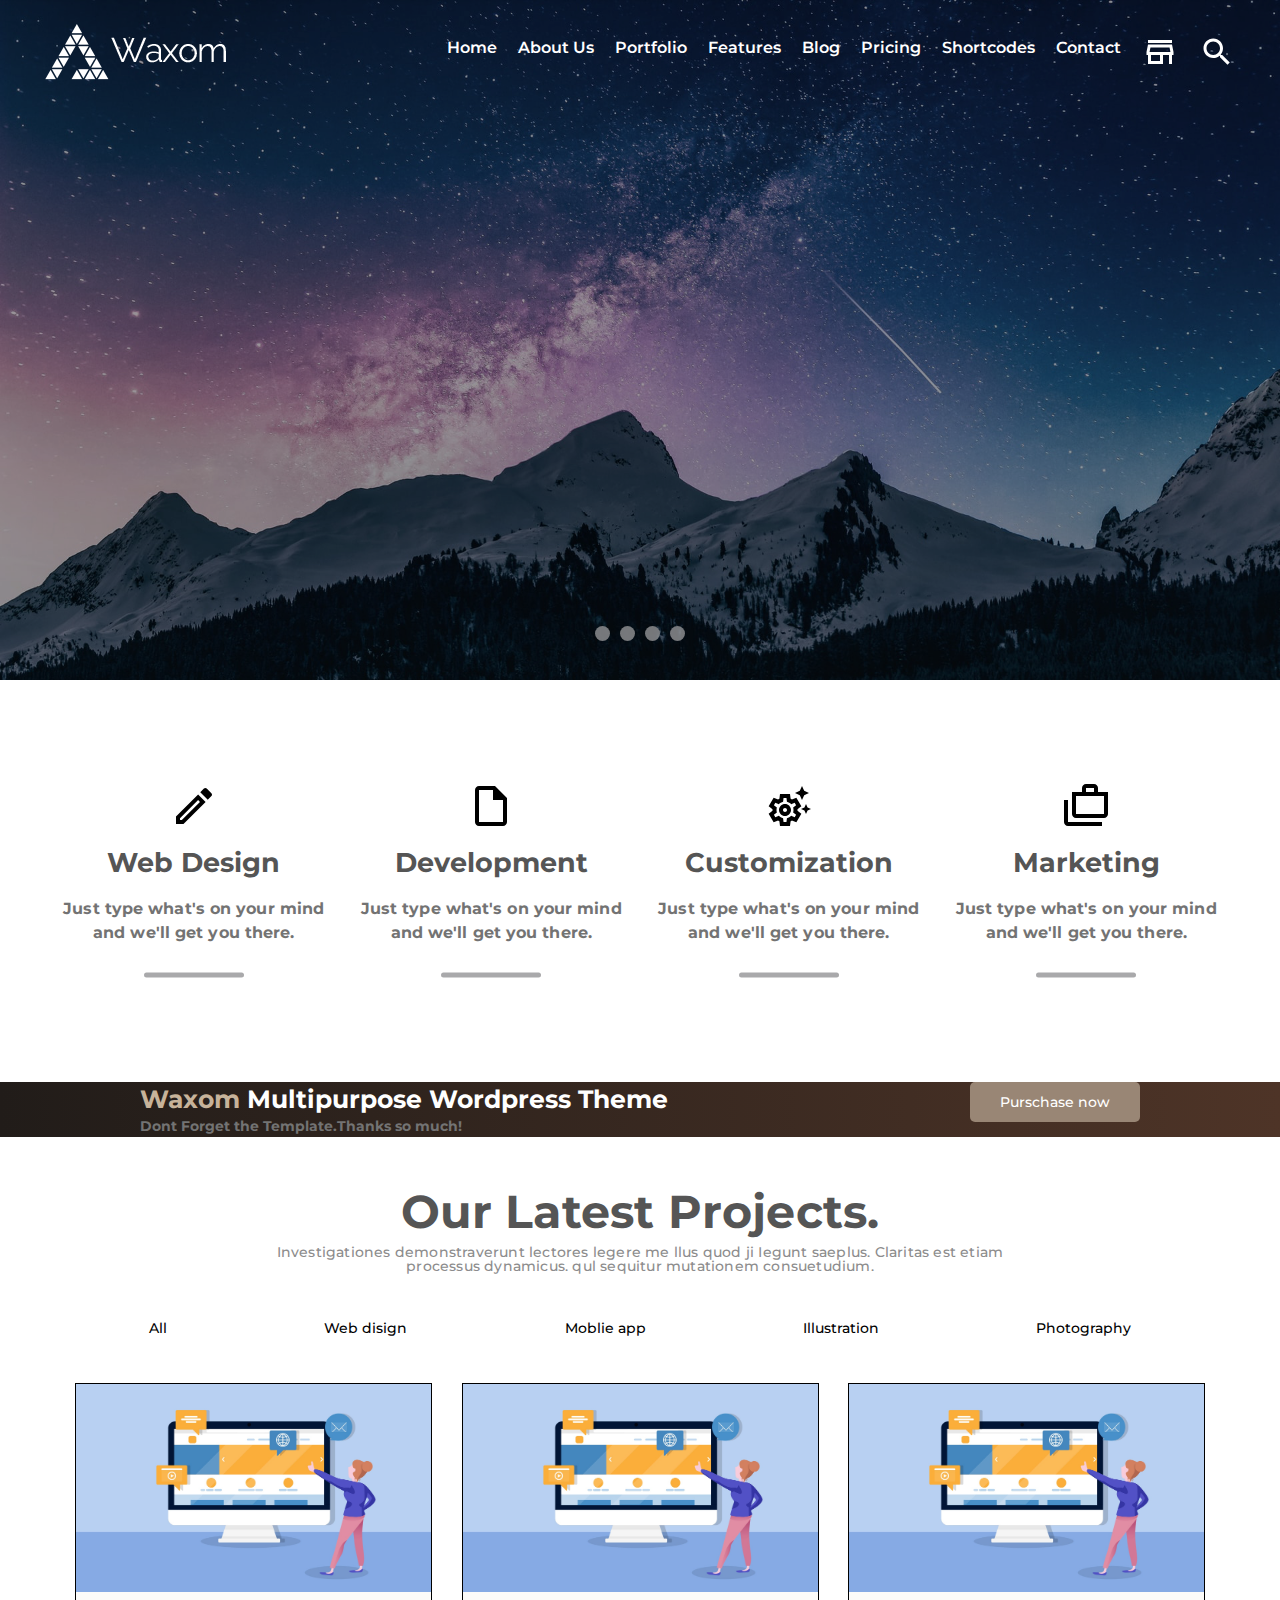
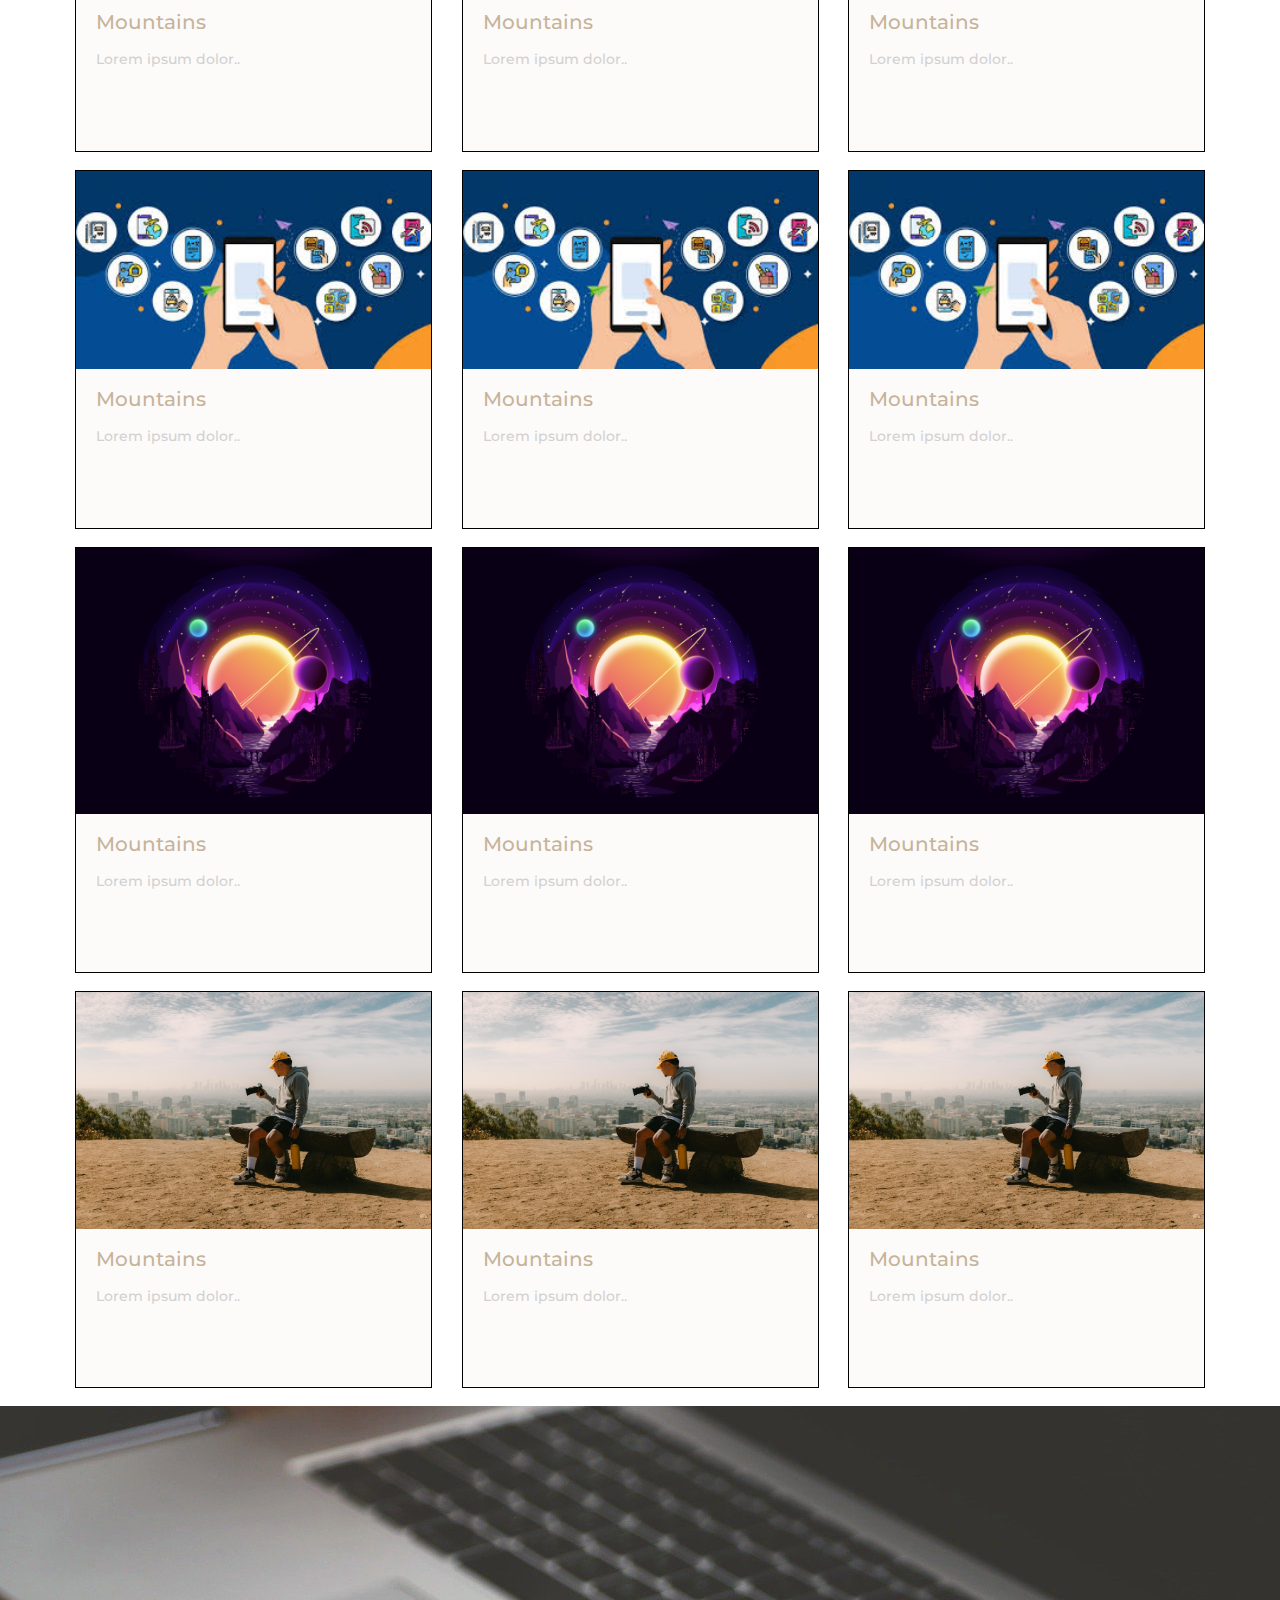
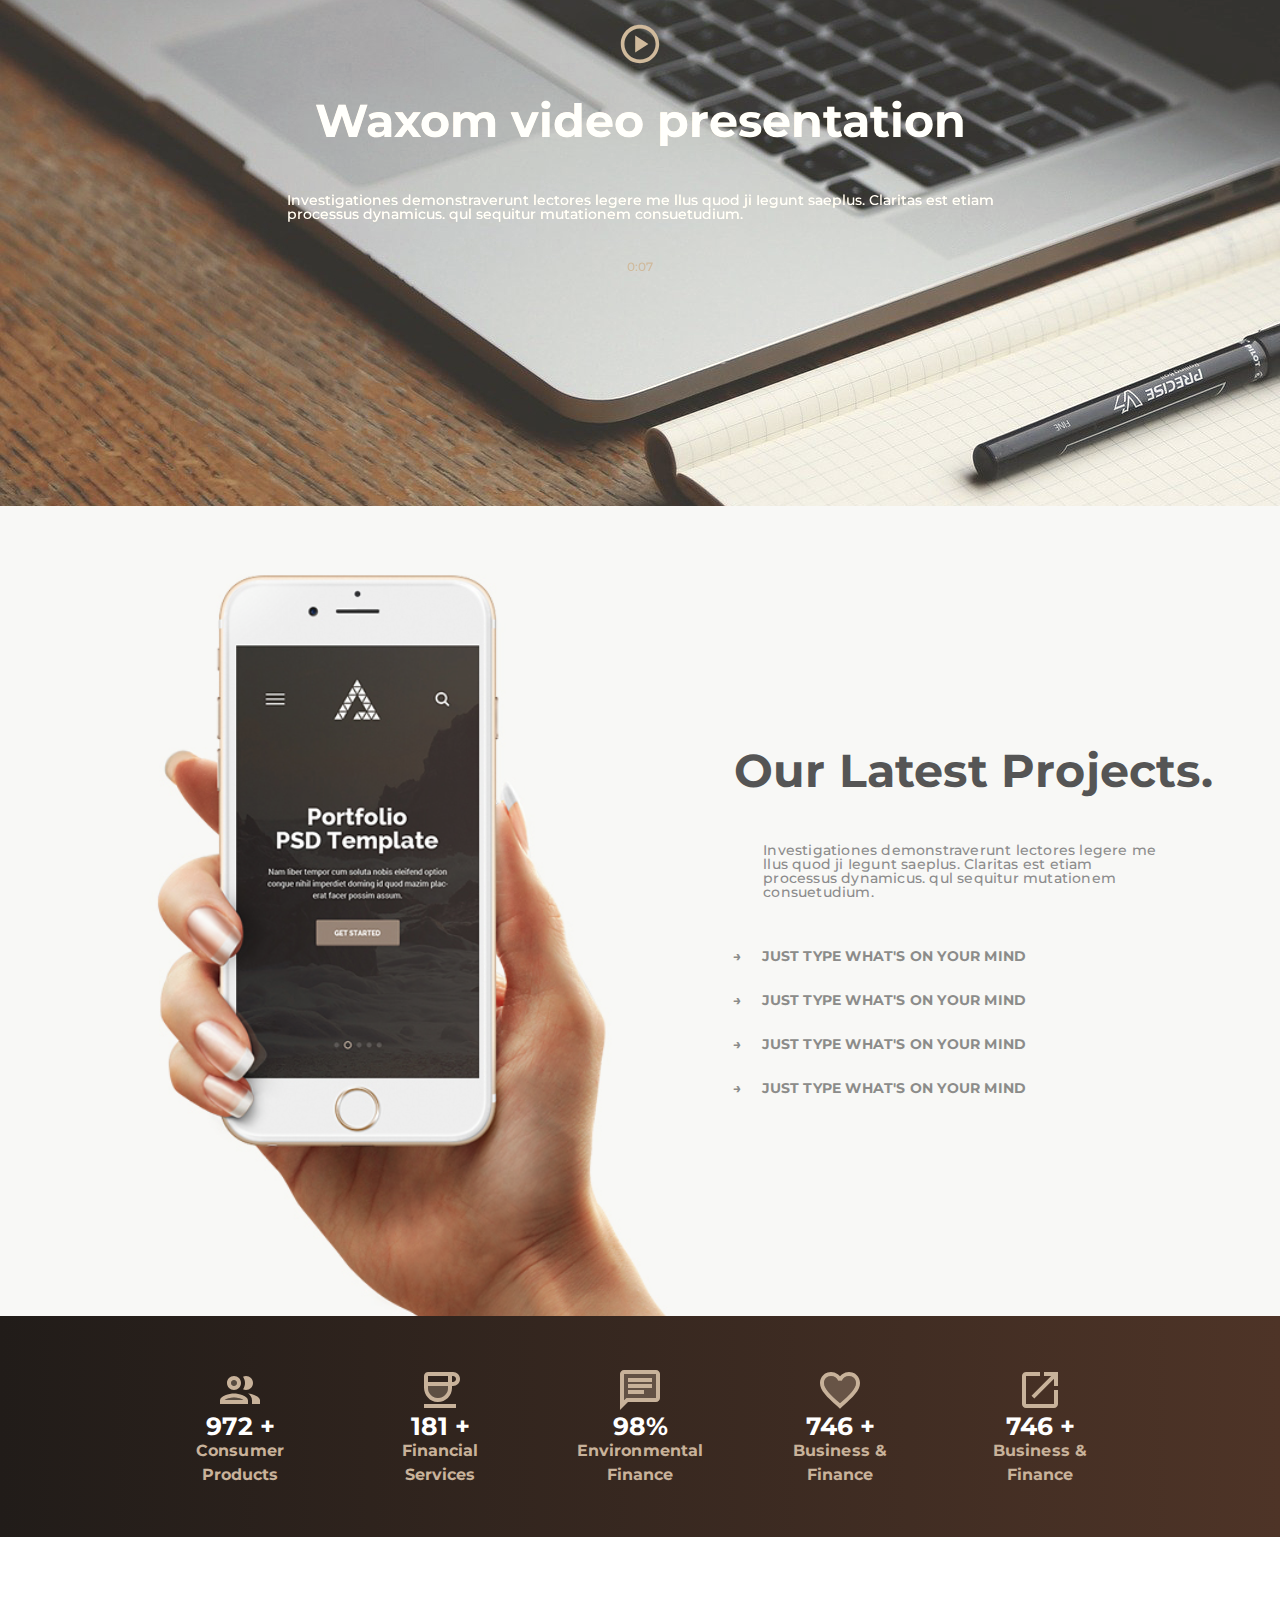
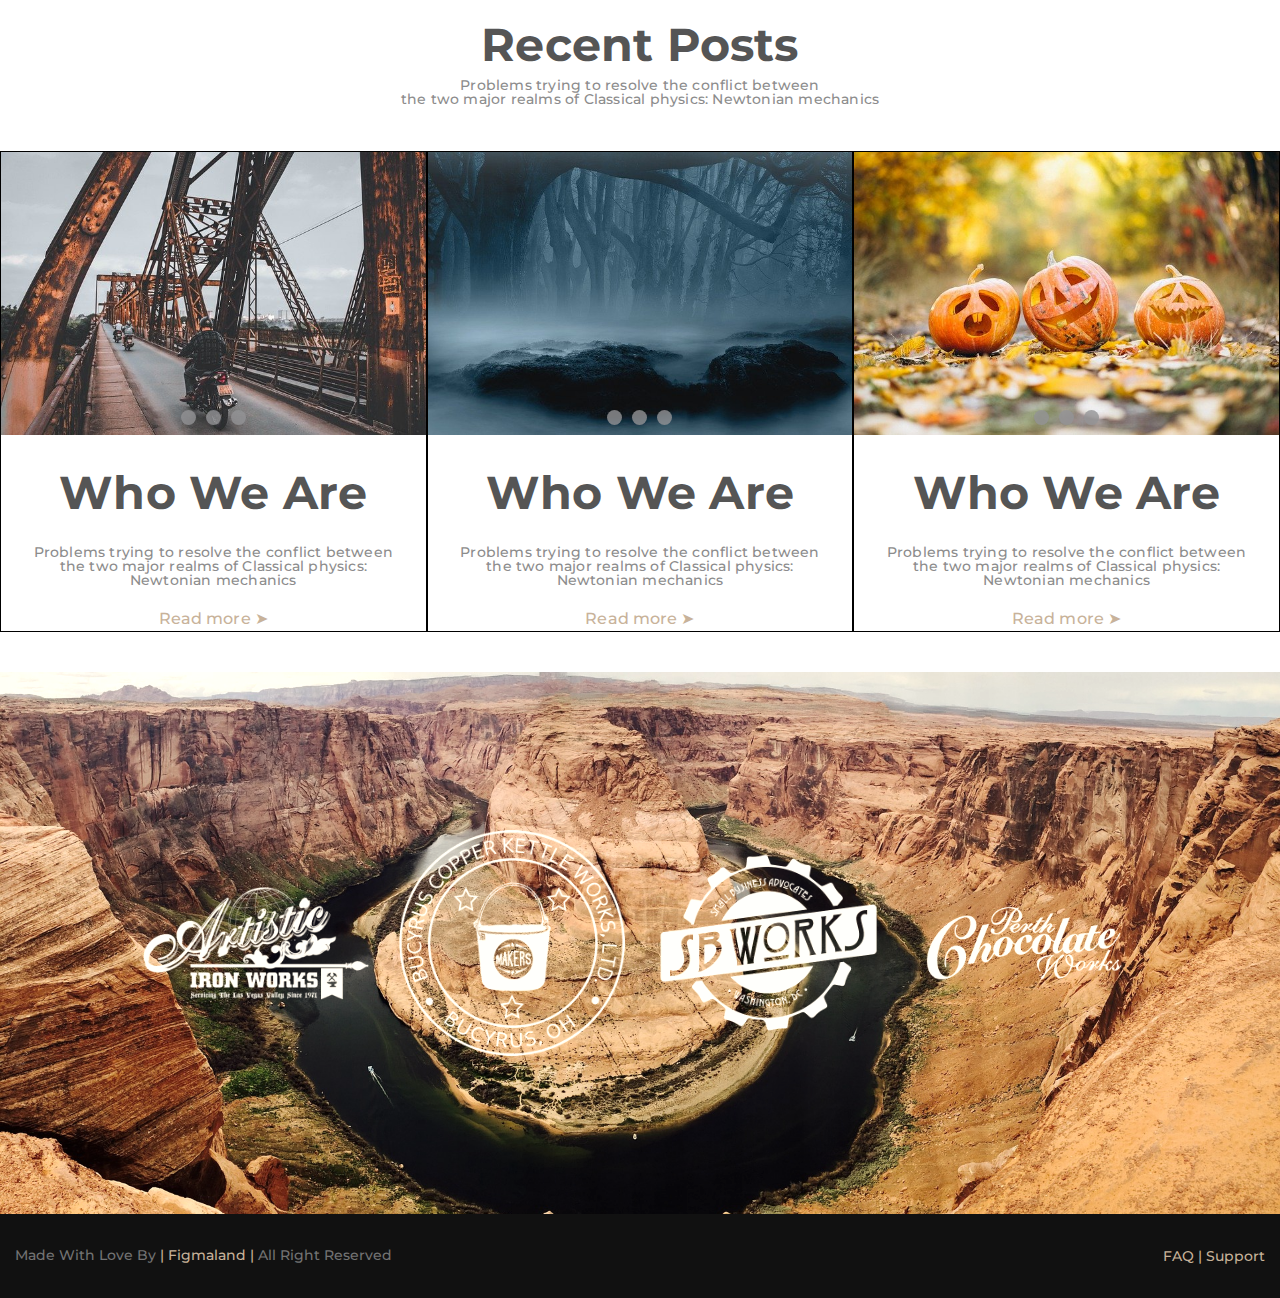
<file: index.html>
<!DOCTYPE html>
<html>
	<head>
		<meta charset="UTF-8">
		<meta name="viewport" content="width=device-width, initial-scale=1.0">
		<link href="https://fonts.googleapis.com/css?family=Montserrat:regular,500,600,700,800&display=swap" rel="stylesheet" />
		<link rel="stylesheet" href="css/style.css">
		<title>Waxom</title>
		
	</head>
	<body>
		<div class="wrapper">

			<header class="header" >

				<div class="header__container _container" id="home">

				<div class='header__container-flex'>
					
					<div class='logo_img'>
							<img src="img/logo/logoWaxom.png" alt="logowaxom"> 
					</div>

				</div>
						<ul class="menu__list">
							<li class="menu__item">
								<a href="#home" class="menu__link">Home</a>
							</li>
							<li class="menu__item">
								<a href="#About" class="menu__link">About Us</a>
							</li>
							<li class="menu__item">
								<a href="#Portfolio" class="menu__link">Portfolio</a>
							</li>
							<li class="menu__item">
								<a href="#Features" class="menu__link">Features</a>
							</li>
							<li class="menu__item">
								<a href="#Blog" class="menu__link">Blog</a>
							</li>
							<li class="menu__item">
								<a href="#Pricing" class="menu__link">Pricing</a>
							</li>
							<li class="menu__item">
								<a href="#Shortcodes" class="menu__link">Shortcodes</a>
							</li>
							<li class="menu__item">
								<a href="#Contact" class="menu__link">Contact</a>
							</li>
							<li class="menu__item">
								<a href="" class="menu__link" id="store">
									<img src="img/header-menu/store_white_36dp.svg" alt="header-menu/store_white_36dp">  </a>
							</li>
							<li class="menu__item">
								<a href="" class="menu__link">
									<img src="img/header-menu/search_white_36dp.svg"  alt="header-menu/search_white_36dp">  </a>
							</li>

						</ul>


				</div>
			</header>
			<main class="page">
				<div class="page__main-block main-block">

				<div class='wrap'>  				    
						<div class="slider">
		
								<div class="slides">
									<input id="r1" type="radio" name="r" checked>
									<input id="r2" type="radio" name="r">
									<input id="r3" type="radio" name="r">
									<input id="r4" type="radio" name="r">
		
		
									<div class="slide s1 "><img src="img/mainblock/1.jpg" alt=""></div>
									<div class="slide "><img src="img/mainblock/2.jpg" alt=""></div>
								
									<div class="slide "><img src="img/mainblock/3.jpg" alt=""></div>
									<div class="slide "><img src="img/mainblock/4.jpg" alt=""></div>
		
								</div>
								<div class="navigation">
									<label for="r1" class="bar"></label>
									<label for="r2" class="bar"></label>
									<label for="r3" class="bar"></label>
									<label for="r4" class="bar"></label>
								</div>
		
						</div>
				</div>

				</div>

				<section class="page__services services" >
					<div class="services__container _container" id="About">
						<div class="advantages__body1">

						

							<div class="advantages__column1">
								<div class="advantages__item1 ">
									<div class="advantages__icon"> <img src="img/services/1.svg" alt="Environmental Consulting"></div>
									<h3 class="advantages__value">Web Design</h3>
									<div class="advantages__text">Just type what's on your mind and we'll get you there. </div>
									<div class="services__container-bar"></div>
								</div>
							</div>

							<div class="advantages__column1">
								<div class="advantages__item1 ">
									<div class="advantages__icon"><img src="img/services/2.svg" alt="Finance and consultancy"></div>
									<h3 class="advantages__value">Development</h3>
									<div class="advantages__text">Just type what's on your mind and we'll get you there.</div>
									<div class="services__container-bar"></div>
								</div>
							
							</div>

							<div class="advantages__column1">
								<div class="advantages__item1 ">
									<div class="advantages__icon "><img src="img/services/3.svg" alt="Finance and consultancy"></div>
									<h3 class="advantages__value">Customization</h3>
									<div class="advantages__text">Just type what's on your mind and we'll get you there.</div>
									<div class="services__container-bar"></div>
								</div>
							</div>

							<div class="advantages__column1">
								<div class="advantages__item1 ">
									<div class="advantages__icon"><img src="img/services/4.svg" alt="Finance and consultancy"></div>
									<h3 class="advantages__value">Marketing</h3>
									<div class="advantages__text">Just type what's on your mind and we'll get you there.</div>
									<div class="services__container-bar"></div>
								</div>
							</div>

						</div>
					</div>
				</section>

				<section class="page__contact contact">
					<div class="contact__container _container"  id="Pricing">
						<div class="contact__body">

							<div class="contact__content">
								<div class="contact__title"><span  style="color: #c7b39a;">Waxom</span>
									Multipurpose Wordpress Theme
									<div class="contact__text">Dont Forget the Template.Thanks so much!</div>
								
								</div>
								
							</div>
							<div>
							<a href="" class="contact__button">Purschase now</a>
							</div>
					</div>
				</div>
		</section>
					












				<section class="page__gallery gallery" > 
					<div class="galley__container _container" id="Portfolio"> 
						<div class="gallery__body">
							<div class="header-block">

										<h2 class="gallery__header header-block__title">Our Latest Projects.</h2>
										<div class="header-block__sub-title ">Investigationes demonstraverunt lectores legere me llus quod ji Iegunt saeplus. Claritas est etiam <br>
											processus dynamicus. qul sequitur mutationem consuetudium.
										</div>
							</div>

								<div class='gallery_main_block'>  				    
									<div class="gallery_row">
								
										<div class="gallery_row-slides">

												<label for="gallery-r" class="gallery-bar gallery-bar1">All</label>
												<label for="gallery-r1" class="gallery-bar gallery-bar2">Web disign</label>
												<label for="gallery-r2" class="gallery-bar gallery-bar3">Moblie app</label>
												<label for="gallery-r3" class="gallery-bar gallery-bar4">Illustration</label>
												<label for="gallery-r4" class="gallery-bar gallery-bar5">Photography</label>
												
												<input id="gallery-r" type="radio" name="rr" checked>
												<input id="gallery-r1" type="radio" name="rr">
												<input id="gallery-r2" type="radio" name="rr">
												<input id="gallery-r3" type="radio" name="rr">
												<input id="gallery-r4" type="radio" name="rr">

									
												<div class="gallery_row-slide ss1 gallery_row-slide_box1">

												
													<img src="img/portfolio/web.jpg " alt="" id="grs1">
													<h4>Mountains</h4>
                    								<p>Lorem ipsum dolor..</p></div>
												
												<div class="gallery_row-slide ss1 gallery_row-slide_box2">
													<img src="img/portfolio/web.jpg" alt="">
													<h4>Mountains</h4>
                    								<p>Lorem ipsum dolor..</p></div>
												<div class="gallery_row-slide ss1 gallery_row-slide_box3"><img src="img/portfolio/web.jpg" alt="">
													<h4>Mountains</h4>
                    								<p>Lorem ipsum dolor..</p></div>
										
												<div class="gallery_row-slide ss2 gallery_row-slide_box4"><img src="img/portfolio/mobile.jpg" alt="">
													<h4>Mountains</h4>
                    								<p>Lorem ipsum dolor..</p></div>
												<div class="gallery_row-slide ss2 gallery_row-slide_box5"><img src="img/portfolio/mobile.jpg" alt="">
													<h4>Mountains</h4>
                    								<p>Lorem ipsum dolor..</p></div>
												<div class="gallery_row-slide ss2 gallery_row-slide_box6"><img src="img/portfolio/mobile.jpg" alt="">
													<h4>Mountains</h4>
                    								<p>Lorem ipsum dolor..</p></div>
										
												<div class="gallery_row-slide ss3 gallery_row-slide_box7"><img src="img/portfolio/ill.png" alt="">
													<h4>Mountains</h4>
                    								<p>Lorem ipsum dolor..</p></div>
												<div class="gallery_row-slide ss3 gallery_row-slide_box8"><img src="img/portfolio/ill.png" alt="">
													<h4>Mountains</h4>
                    								<p>Lorem ipsum dolor..</p></div>
												<div class="gallery_row-slide ss3 gallery_row-slide_box9"><img src="img/portfolio/ill.png" alt="">
													<h4>Mountains</h4>
                    								<p>Lorem ipsum dolor..</p></div>


												<div class="gallery_row-slide ss4 gallery_row-slide_box10"><img src="img/portfolio/photo.jpg" alt="">
													<h4>Mountains</h4>
                    								<p>Lorem ipsum dolor..</p></div>
												<div class="gallery_row-slide ss4 gallery_row-slide_box11"><img src="img/portfolio/photo.jpg" alt="">
													<h4>Mountains</h4>
                    								<p>Lorem ipsum dolor..</p></div>
												<div class="gallery_row-slide ss4 gallery_row-slide_box12"><img src="img/portfolio/photo.jpg" alt="">
													<h4>Mountains</h4>
                    								<p>Lorem ipsum dolor..</p></div>

							
										</div>

						
									</div>
								</div>
						</div>
					</div>
				</section>











			



										
			<section class="page__video video" > 
				<div class="video__container _container" id="Features"> 
					<div class="video__body">

						<div class="video-container"> 
									<div class='video-info'>
										<img src="video/play_circle_white_48dp.svg" alt="play_circle_white_48dp">
										<h2 class=" header-block__title11">Waxom video presentation</h2>
										<div class="header-block-title1">Investigationes demonstraverunt lectores legere me llus quod ji Iegunt saeplus. Claritas est etiam <br>
											processus dynamicus. qul sequitur mutationem consuetudium.
										</div>
										<div class="header-block__sub-title11">0:07</div>
											

									</div>
						
								</div>
						</div>

					</div>
				
			</section>



			<section class="page__whoweare whoweare" >
				<div class="whoweare__container _container" id="Shortcodes">
					<div class="whoweare__header header-block">

						<div class="whoweare__body">


							<div class="whoweare__video">
								<img src="img/whoweare/mobile1.png" alt="whoweare/mobile1">
							</div>
						

											<div class="accordion"> 
												<h2 class="gallery__header header-block__title">Our Latest Projects.</h2>
												<div class="header-block__sub-title margin40px">Investigationes demonstraverunt lectores legere me llus quod ji Iegunt saeplus. Claritas est etiam <br>
													processus dynamicus. qul sequitur mutationem consuetudium.
												</div>
											<div class="accordion-tab">
												<input type="checkbox" id="accordion-tab1" name="accordion-tab-group">
												<label for="accordion-tab1" class="accordion-tab-title">Just type what's on your mind</label> 
												<section class="accordion-tab-content"> 
												<p>processus dynamicus. qul sequitur mutationem consuetudium:</p>
												<ul>
												<li>demonstraverunt lectores legere me llus</li>
												<li>processus dynamicus. qul sequitur mutationem consuetudium.</li>
												</ul>
												</section> 
											</div> 
											<div class="accordion-tab">
												<input type="checkbox" id="accordion-tab2" name="accordion-tab-group">
												<label for="accordion-tab2" class="accordion-tab-title">Just type what's on your mind</label> 
												<section class="accordion-tab-content"> 
													Investigationes demonstraverunt lectores legere me llus quod ji Iegunt saeplus. Claritas est etiam <br>
													processus dynamicus. qul sequitur mutationem consuetudium.
												</section> 
											</div> 

											<div class="accordion-tab">
												<input type="checkbox" id="accordion-tab3" name="accordion-tab-group">
												<label for="accordion-tab3" class="accordion-tab-title">Just type what's on your mind</label> 
												<section class="accordion-tab-content"> 
													Investigationes demonstraverunt lectores legere me llus quod ji Iegunt saeplus. Claritas est etiam <br>
													processus dynamicus. qul sequitur mutationem consuetudium.
												</section> 
											</div> 

											<div class="accordion-tab">
												<input type="checkbox" id="accordion-tab4" name="accordion-tab-group">
												<label for="accordion-tab4" class="accordion-tab-title">Just type what's on your mind</label> 
												<section class="accordion-tab-content"> 
												<p>processus dynamicus. qul sequitur mutationem consuetudium:</p>
												<ul>
												<li>demonstraverunt lectores legere me llus</li>
												<li>processus dynamicus. qul sequitur mutationem consuetudium.</li>
												</ul>
												</section> 
											</div> 


							</div>
						</div>
					</div>
				</div>
			</section>


			<section>
					<div class="contact__container1 _container">
						<div class="contact__body">

							<div class="advantages__column">
								<div class="advantages__item">
									<div class="advantages__icon">
										<img src="img/advantages/group_white_36dp.svg" alt="Consumer Products">
									</div>
									<div class="advantages__value1">972 +</div>
									<div class="advantages__text1">Consumer Products</div>
								</div>
							</div>

							<div class="advantages__column">
								<div class="advantages__item">
									<div class="advantages__icon">
										<img src="img/advantages/coffee_white_36dp.svg" alt="Financial Services">
									</div>
									<div class="advantages__value1">181 +</div>
									<div class="advantages__text1">Financial Services</div>
								</div>
							</div>

							<div class="advantages__column">
								<div class="advantages__item">
									<div class="advantages__icon">
										<img src="img/advantages/chat_white_36dp.svg" alt="Environmental">
									</div>
									<div class="advantages__value1">98%</div>
									<div class="advantages__text1">Environmental Finance</div>
								</div>
							</div>

							<div class="advantages__column">
								<div class="advantages__item">
									<div class="advantages__icon">
										<img src="img/advantages/favorite_white_36dp.svg" alt="Business & Finance">
									</div>
									<div class="advantages__value1">746 +</div>
									<div class="advantages__text1">Business & Finance</div>
								</div>
							</div>

							<div class="advantages__column">
								<div class="advantages__item">
									<div class="advantages__icon">
										<img src="img/advantages/launch_white_36dp.svg" alt="Business & Finance">
									</div>
									<div class="advantages__value1">746 +</div>
									<div class="advantages__text1">Business & Finance</div>
								</div>
							</div>

						</div>
					</div>
			</section>
				




	<section class="page__practice practice" >
		<div class="practice__container" id="Blog">
						<div class="practice__header header-block">
							<h2 class="header-block__title">Recent Posts</h2>
							<div class="header-block__sub-title">
								Problems trying to resolve the conflict between <br>the two major realms of Classical physics: Newtonian mechanics
							</div>
						</div>
						<div class="Post_slides-wrap">
  
							<div class="Post_slider">
				
								<div class="Post_slider_slides">
								  <input id="Pr1" type="radio" name="Post_slider_slides" checked>
								  <input id="Pr2" type="radio" name="Post_slider_slides">
								  <input id="Pr3" type="radio" name="Post_slider_slides">
				
				
								  <div class="Post_slider_slide Ps1"><img src="img/practice/1.jpg" alt=""></div>
								  <div class="Post_slider_slide Ps2"><img src="img/practice/2.jpg" alt=""></div>
								  <div class="Post_slider_slide Ps3" ><img src="img/practice/3.jpg" alt=""></div>
				
				
								  <div class="Post_slider_navigation">
									<label for="Pr1" class="Post_slider_bar"></label>
									<label for="Pr2" class="Post_slider_bar"></label>
									<label for="Pr3" class="Post_slider_bar"></label>
				
								  </div>
				
								<div class="RecentPosts__header header-block">
								  <h2 class="header-block__title">Who We Are</h2>
								  <p class="header-block__sub-title1">
									Problems trying to resolve the conflict between the two major realms of Classical physics: Newtonian mechanics
								  </p>
								  <a href="" class="advantages__text1">Read more &#10148;</a>
								</div>
							</div>
				
							</div>
				
				
						  <div class="Post_slider">
				
							  <div class="Post_slider_slides">
								  <input id="Pr4" type="radio" name="Post_slider_slides" checked>
								  <input id="Pr5" type="radio" name="Post_slider_slides">
								  <input id="Pr6" type="radio" name="Post_slider_slides">
				
				
								  <div class="Post_slider_slide Ps4"><img src="img/practice/4.jpg" alt=""></div>
								  <div class="Post_slider_slide Ps5"><img src="img/practice/5.jpg" alt=""></div>
								  <div class="Post_slider_slide Ps6" ><img src="img/practice/6.jpg" alt=""></div>
				
				
								  <div class="Post_slider_navigation">
									<label for="Pr4" class="Post_slider_bar"></label>
									<label for="Pr5" class="Post_slider_bar"></label>
									<label for="Pr6" class="Post_slider_bar"></label>
				
								  </div>
				
								<div class="RecentPosts__header header-block">
								  <h2 class="header-block__title">Who We Are</h2>
								  <p class="header-block__sub-title1">
									Problems trying to resolve the conflict between the two major realms of Classical physics: Newtonian mechanics
								  </p>
								  <a href="" class="advantages__text1">Read more &#10148;</a>
								</div>
						  </div>
				
						</div>
				
						  <div class="Post_slider">
				
							  <div class="Post_slider_slides">
								  <input id="Pr7" type="radio" name="Post_slider_slides" checked>
								  <input id="Pr8" type="radio" name="Post_slider_slides">
								  <input id="Pr9" type="radio" name="Post_slider_slides">
				
				
								  <div class="Post_slider_slide Ps7"><img src="img/practice/7.jpg" alt=""></div>
								  <div class="Post_slider_slide Ps8"><img src="img/practice/8.jpg" alt=""></div>
								  <div class="Post_slider_slide Ps9" ><img src="img/practice/9.jpg" alt=""></div>
				
				
								  <div class="Post_slider_navigation">
									<label for="Pr7" class="Post_slider_bar"></label>
									<label for="Pr8" class="Post_slider_bar"></label>
									<label for="Pr9" class="Post_slider_bar"></label>
				
								  </div>
				
								<div class="RecentPosts__header header-block">
								  <h2 class="header-block__title">Who We Are</h2>
								  <p class="header-block__sub-title1">
									Problems trying to resolve the conflict between the two major realms of Classical physics: Newtonian mechanics
								  </p>
								  <a href="" class="advantages__text1">Read more &#10148;</a>
								</div>
						  </div>
				
						</div>
				  </div>
				
			</div>
	</section>


	<section class='page_Sponsors sponsors'> 
				<div class="contact__container2 _container">

					<div class="page_Sponsors-contact__body">
						
						<div class="clients__items">
							<div class="clients__item">
								<img src="img/footer/sponsors/Artistic-Iron-Works-White-1.png" alt="clients">
							</div>
							<div class="clients__item">
								<img src="img/footer/sponsors/BCKW-Emblem-Logo-white.png" alt="clients">
							</div>
							<div class="clients__item">
								<img src="img/footer/sponsors/unnamed.png" alt="clients">
							</div>
							<div class="clients__item">
								<img src="img/footer/sponsors/Untitled-2.webp" alt="clients">
							</div>
						</div>

					</div>
				</div>

		</section>	

</main>

			<footer class="footer" >
			
					<div class="footer__bottom" id="Contact">
						<div class="footer__container _container">
							<div class="footer__copy">Made With Love By

							<span class='advantages__value11f'>| Figmaland |</span> All Right Reserved 
								
						</div>
						<div class="menu__item">
							<a href="" class="advantages__value11f">FAQ |</a>
							<a href="" class="advantages__value11f"> Support</a>
						</div>
					</div>
				</div>
			</footer>
		</div>
	</body>
</html>
</file>
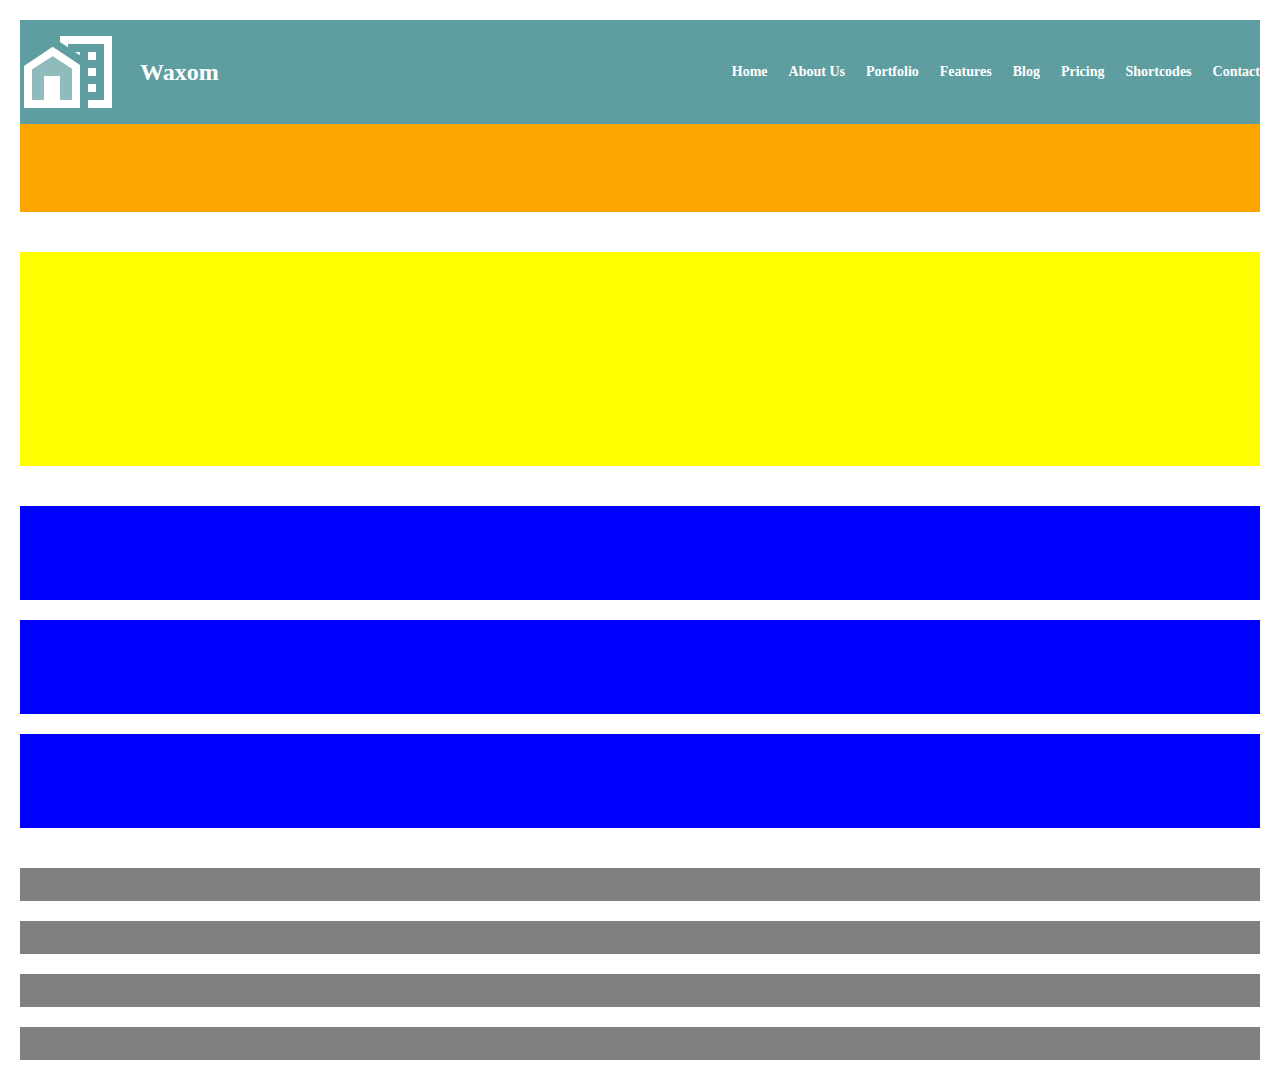
<file: menuBurger/2.html>
<!DOCTYPE html>
<html lang="en">
<head>
    <meta charset="UTF-8">
    <meta http-equiv="X-UA-Compatible" content="IE=edge">
    <meta name="viewport" content="width=device-width, initial-scale=1.0">
    <title>Responsive-Adaptive</title>
    <link rel="stylesheet" href="2.css">
</head>
<body>
<div class="wrapper">

	<div class="_container">

    <header class='header'>


        <section class='header_section'> 
            <div class="menu__list-wrap">

                <div class='logo_img'>
                    <img src="home96.svg"> 
                    <div class='header__logo'>
                        <a href="">Waxom</a>
                    </div>
                 </div>


                 <input type="checkbox" id="list__checkbox-menu">
                 <label for="list__checkbox-menu" class="list__checkbox-label">
                     <img src="header-menu/menu.svg">
                 </label>

            
                    <div class="header_links-wrap">

                        <ul class="menu__list">
                            <li class="menu__item">
                                <a href="" class="menu__link">Home</a>
                            </li>
                            <li class="menu__item">
                                <a href="" class="menu__link">About Us</a>
                            </li>
                            <li class="menu__item">
                                <a href="" class="menu__link">Portfolio</a>
                            </li>
                            <li class="menu__item">
                                <a href="" class="menu__link">Features</a>
                            </li>
                            <li class="menu__item">
                                <a href="" class="menu__link">Blog</a>
                            </li>
                            <li class="menu__item">
                                <a href="" class="menu__link">Pricing</a>
                            </li>
                            <li class="menu__item">
                                <a href="" class="menu__link">Shortcodes</a>
                            </li>
                            <li class="menu__item">
                                <a href="" class="menu__link">Contact</a>
                    
                            </li>
                    </div>




            </div>

    </section>
</header>

        











        <main class='main'>

            <section class="main_section1">

            </section>

            <section class="main_section2"> 
                <div class='main_section2-block'></div>
                <div class='main_section2-block'></div>
                <div class='main_section2-block'></div>
            </section>

        </main>
				   

        <footer class='footer' >
            <section class="footer_section"> 
                <div class='footer_section-block'></div>
                <div class='footer_section-block'></div>
                <div class='footer_section-block'></div>
                <div class='footer_section-block'></div>
            </section>

        </footer>


    </div>	

 </div>
</body>
</html>
</file>
<file: css/style.css>
/* Обнуление */
*,
*::before,
*::after {
	padding: 0;
	margin: 0;
	border: 0;
	box-sizing: border-box;
}
a {
	text-decoration: none;
}
ul,
ol,
li {
	list-style: none;
}
img {
	vertical-align: top;
}
h1,
h2,
h3,
h4,
h5,
h6 {
	font-weight: inherit;
	font-size: inherit;
}
html,
body {
	height: 100%;
	line-height: 1;
	background: rgb(255, 255, 255); 
	font-size: 14px;
	color: #252b42;
	font-weight: 500;
	font-family: Montserrat;
}

/* ---------------------------------------------------------------------------- */
.wrapper {
	min-height: 100%;
	overflow: hidden;
	display: flex;
	flex-direction: column;
}
/* ---------------------------------------------------------------------------- */
._container {
	max-width: 1190px;
	padding: 0px 15px;
	margin: 0px auto;
	box-sizing: content-box;
}
._ibg {
	position: relative;
}
._ibg img {
	position: absolute;
	width: 100%;
	height: 100%;
	top: 0;
	left: 0;
	object-fit: cover;
}
/* ---ШАПКА------------------------------------------------------------------------- */
.header {
	position: absolute;
	width: 100%;
	left: 0;
	top: 0;
	z-index: 50;
}
.header__container, .header__container-flex {
	display: flex;
	height: 104px;
	align-items: center;
	justify-content: space-between;
	color: white;
}
.logo_img {

}

.header__logo a{
	font-size: 24px;
	font-weight: 700;
	color: white;
	text-align: center;
margin-left: 10px;
}




@media (min-width: 767px) {

}

@media (max-width: 767px) {

}
@media (max-width: 479px) {

}
@media (max-width: 479px) {
}



.menu {
	padding: 5px 0;
}
.menu__list {
	flex-wrap: wrap;
	display: flex;
}

.menu__item {
}
.menu__item:not(:last-child) {
	margin: 0px 21px 0px 0px;
}
.menu__link {
	color: white;
	font-weight: 600;
	line-height: calc(24 / 14 * 100%);
	font-size: 16px;
}
.menu__link:hover {
	color: #c7b299;
}

@media (max-width: 900px) {
	/*
	.logo_img{
		width: 48px;
		height: 48px;
		margin-bottom: 250px;
	 }
	.logo_img img{
		width: 48px;
		height: 48px;
	 }
	 */
	 .header__logo {
		margin-bottom: 250px;
	 }
	 .header__container {
		 height: 300px;
		 margin-top: 20px;
	 }
	 .menu__item:not(:last-child) {
		margin: 0px 0px 20px 0px;
	}
}
@media (max-width: 900px) {
	.menu__link {
		font-size: 12px;
	}
	.header__logo a{
		font-size: 16px;
	}
	
	.menu__list{
	flex-direction: column;
	}
}
/* ---PAGE------------------------------------------------------------------------- */
.page {
	flex: 1 1 auto;
}
.page__main-block {
}
.page__services {
	position: relative;
	z-index: 2;

}
.page__advantages {
}
.page__practice {
}
.page__whoweare {
}
.page__clients:not(:last-child) {
	margin: 0px 0px 10px 0px;
}
.page__subscribe {
}
.page__getintouch {
}
.page__contact {
}


/* ---HEADER-BLOCK------------------------------------------------------------------------- */
.header-block {
	text-align: center;
	letter-spacing: 0.2px;
	color: #555555;
}
.header-block__title1 {
	line-height: 142%;
	font-weight: 700;
	font-size: 20px;
	padding: 50px 0px;
}
.header-block__title{
	line-height: 142%;
	font-weight: 700;
	font-size: 46px;
	text-align: center;
	color: #555555;
}
.header-block__title-h3 {
	color:white;
}
.header-block__title:not(:last-child) {
	
}
.header-block__sub-title {
	font-size: 14px;
	color: #8c8c8c;
}
.margin40px {
	margin: 40px;
}

@media (max-width: 992px) {
	.header-block__title {
		font-size: 35px;
	}
}
@media (max-width: 767px) {
	.header-block__title {
		font-size: 30px;
	}
}
/* ---ПОДВАЛ------------------------------------------------------------------------- */
.footer {
}
/* ---MAIN-BLOCK------------------------------------------------------------------------- */
.main-block {
	position: relative;
}
.main-block__container {
}
.main-block__body {
	padding: 184px 0px 191px 0px;
	position: relative;
	z-index: 2;
	max-width: 400px;
}
@media (max-width: 992px) {
	.main-block__body {
		padding: 120px 0px 191px 0px;
	}
}
@media (max-width: 479px) {
	.main-block__body {
		padding: 115px 0px 160px 0px;
	}
}
.main-block__body > *:not(:last-child) {
	margin: 0px 0px 35px 0px;
}

.main-block__title {
	font-size: 58px;
	line-height: 137%;
	letter-spacing: 0.2px;
	font-weight: 800;
}
@media (max-width: 479px) {
	.main-block__title {
		font-size: 42px;
	}
}
.main-block__text {
	color: #737373;
	font-size: 20px;
	line-height: 150%;
}
@media (max-width: 479px) {
	.main-block__text {
		color: #585757;
	}
}
.main-block__buttons {
	display: flex;
	flex-wrap: wrap;
	margin: -10px 0;
}
.main-block__button {
	border-radius: 37px;
	display: flex;
	min-height: 48px;
	justify-content: center;
	align-items: center;
	letter-spacing: 0.2px;
	font-weight: 700;
	text-align: center;
	line-height: 150%;
	padding: 5px 36px;
	margin: 10px 0;
	transition: all 0.3s ease 0s;
}

@media (max-width: 479px) {

	.main-block__button {
		flex: 1 1 100%;
	}

}



@media (min-width: 479px) {
	.main-block__button:not(:last-child) {
		margin-right: 10px;
	}
}
.main-block__button_orange {
	background: #ff7b47;
	color: #fff;
}
.main-block__button_orange:hover {
	background-color: #fff;
	color: #ff7b47;
}
.main-block__button_border {
	color: #0d5c63;
	border: 1px solid #0d5c63;
}
.main-block__button_border:hover {
	background-color: #0d5c63;
	color: #fff;
}
.main-block__image {
	position: absolute;
	width: 100%;
	height: 100%;
	top: 0;
	left: 0;
	/*opacity: 0.8;*/
}

@media (max-width: 1300px) {
	.main-block__image img {
		object-position: right;
	}
}
@media (max-width: 992px) {
	.main-block__image {
		opacity: 0.5;
	}
}

.wrap {
	position: relative;
	width: 100%;
display: flex;
flex-direction: column;
justify-content: flex-start;
}

.slider {
	
    overflow: hidden;
  position: relative;
  height: auto;
}

.navigation {
    position: absolute;
	bottom: 5%;
    left: 50%;
    transform: translateX(-50%);
    display: flex;
}


.bar {
    width: 15px;
    height: 15px;
    margin: 5px;
    cursor: pointer ;
    background-color: #949496;
    opacity: .8;
    border-radius:  25px;
    transition: all .4s ease;

}

.bar:hover {
    background-color: white;
    transform: scale(1.1);
}

.services__container-bar {
    width: 100px;
    height: 5px;
margin-top: 30px;
	position: relative;
	top: 50%;
	left: 50%;
	transform: translate(-50%,-50%);
    cursor: pointer ;
    background-color: #949496;
    opacity: .8;
    border-radius:  25px;
    transition: all .4s ease;

}
.services__container-bar:hover {
    background-color: #c7b299;
}


/*
.bar:visited {
	background-color: transparent;
   border: 1px solid #c7b199;
   transform: scale(1.1);
}*/

input[name="r"]{
    position: absolute;
    display: none;
}

.slides {
    width: 400%;
    height: 100%;
    display: flex;
	

}
.slides .slide {
	width: 25%;
	transition: all .6s ease;
}

.slides .slide img {
max-width: 100%;
height: auto;
filter: brightness(0.6);

}

.bar:enabled {
	background-color: transparent;
   border: 1px solid #c7b199;
   transform: scale(1.1);
}

#r1:checked ~ .s1 {
    margin-left: 0%;
}

#r1:checked ~ .s1 {
    margin-left: -25%;
}

#r2:checked ~ .s1 {
    margin-left: -50%;
}
#r3:checked ~ .s1 {
    margin-left: -75%;
}



@media (max-width:426px) {
	.wrap {
		max-height: 100vh;
	}
	.main-block {
		height: 100vh;
		position: relative;
	}
	.slider {
		overflow: hidden;
		position: relative;
		height: 100vh;
	}
	.slides {
		width: 400%;
		height: 100vh;
		object-fit: contain;	
	}
	.slides .slide img {
height: 100vh;
		filter: brightness(0.6);
		filter: sepia(0.5);
		}
		.menu__list {
			display: none;
		}
		.header__container, .header__container-flex {

			align-items: flex-start;
			justify-content: center;

		}

}
/* ----------------------------------- */
.services {
}
.services__container {
	
}
.services__body {
	display: flex;
    flex-wrap: wrap;
	margin: 0px -15px -30px;
}

.services__column {

	padding: 0px 15px;
	margin: 0px 0px 30px 0px;
	flex: 0 1 25%;
}

@media (min-width: 670px) {
	.services__column {
		padding: 0px 15px;
	}
}

@media (max-width: 1060px) {
	.services__column {
		flex: 0 1 50%;
	}
	.services__column:not(:last-child) {
		margin: 0px 0px 30px 0px;
	}
	.services__column:last-child {
		flex: 1 1 100%;
	}
}
.services__item {
	height: 100%;
	background-color: #fff;
text-align: center;
}


@media (max-width: 479px) {
	.services__item {
		padding: 25px;
	}
}



.item-service > *:not(:last-child) {
	margin: 0px 0px 10px 0px;
}
.item-service__icon {
	text-align: center;
	color: #555555;
}
.item-service__title {
	font-weight: 700;
	letter-spacing: 0.1px;
	font-size: 24px;
	line-height: 133%;
	color: #555555;
	text-align: center;

}
.item-service__text {
	color: #737373;
	line-height: 142%;
}
/* --------------------------------------------- */
.advantages {
	
}
@media (max-width: 992px) {
	.advantages {
		padding: 50px 0;
	}
}
@media (max-width: 767px) {
	.advantages {
		padding: 40px 0;
	}
}
.advantages__container {
}
.advantages__header {
	margin: 0px 0px 60px 0px;
	max-width: 100%;
	background-color: black;
}
@media (max-width: 767px) {
	.advantages__header {
		margin: 0px 0px 25px 0px;
	}
}
.advantages__body {
	display: flex;
	flex-wrap: wrap;
	margin: 0px -15px -30px;
}
.advantages__body1{
	display: flex;
	flex-wrap: wrap;
	margin: 40px 0px 0px 0px;
}



.advantages__column {
	padding: 0px 15px;
	margin: 30px 0px 30px 0px;
	flex: 0 1 20%;
}

.advantages__column1 {
	padding: 0px 15px;
	margin: 30px 0px 30px 0px;
	flex: 0 1 25%;
}
.advantages__column1:hover h3{
color: #c7b299;
}
.advantages__column1:hover .services__container-bar{
	background-color: #c7b299;
	}
@media (max-width: 1020px) {
	.advantages__column1 {
		flex: 0 1 50%;
	}
}
@media (max-width: 560px) {
	.advantages__column1 {
		flex: 0 1 100%;
	}
}
.advantages__item1 {
	background-color: #fff;
	color: #615755;
	font-weight: 700;
	text-align: center;
}

.advantages__item {

	padding: 20px;
	font-weight: 700;
	text-align: center;

}

.advantages__icon {
	height: 48px;
	display: flex;
	align-items: flex-end;
	justify-content: center;
	
}
.advantages__value {
	font-size: 25px;
	color: #555555;
}

.advantages__value1 {
	font-size: 25px;
	color: white;
}
.advantages__value11f {
	font-size: 14px;
	color: #c7b299;
}
@media (max-width: 3000px) {
	.advantages__body1 {
		margin: 72px 0px 30px 0px;
	}
	.advantages__value{
		font-size: calc(20px + (5 + 5 * 0.7) * ((100vw - 320px) / 1190));
		padding: 20px 0px;
	}
}
@media (max-width: 767px) {
	.advantages__body1 {
		margin: 42px 0px 0px 0px;
	}
	.advantages__value {
		font-size: calc(20px + (5 + 5 * 0.7) * ((100vw - 320px) / 1190));
		padding: 5px 0px;
	}
}
.advantages__text {
	letter-spacing: 0.1px;
	color: #737373;
	font-size: 16px;
	line-height: 150%;
}
.advantages__text1 {
	letter-spacing: 0.1px;
	color: #c8b29a;
	font-size: 16px;
	line-height: 150%;
}
/* -------------Accordion------------------- */


.accordion {
	max-width: 500px;
	text-align: start;
}
.accordion-tab input, .accordion-tab-content { display: none;text-align: start;
margin-left: 20px; }
.accordion-tab {
font-size: 14px; 
border-radius: 3px; /* Скругляем уголки */

margin-bottom: 10px; /* Расстояние между пунктами */
}
.accordion-tab-title {
padding: 10px; /* Поля вокруг текста */
display: block; /* Блочный элемент */
text-transform: uppercase; /* Все буквы заглавные */
font-weight: bold; /* Жирное начертание */
cursor: pointer; /* Вид курсора */
margin-right: 20px;
color: #8c8c8a;
}
.accordion-tab-title::before {
content: '\2192'; /* Выводим плюс */
float: left; /* Размещаем по правому краю */
margin-right: 20px;
}
.accordion-tab-content {
padding: 10px 20px; /* Поля вокруг текста */
}
.accordion-tab :checked + .accordion-tab-title {
background-color: #c7b199; /* Цвет фона */
border-radius: 3px 3px 0 0; /* Скругляем уголки */
color: #fff; /* Цвет текста */
}
.accordion-tab :checked + .accordion-tab-title::before {
content: '\2191'; /* Выводим минус */
}
.accordion-tab :checked ~ .accordion-tab-content {
display: block; /* Показываем содержимое */
}



@media (max-width: 426px) {
	.accordion-tab-title, .accordion-tab-content {
		font-size: 10px;
	}
}







/* -------------------------- */
.practice {
	padding: 75px 0px 40px 0px;
}
@media (max-width: 993px) {
	.practice {
		padding: 40px 0px 80px 0px;
	}
}
@media (max-width: 767px) {
	.practice {
		padding: 0px 0px 40px 0px;
	}
}

.practice__container {
}
.practice__header {
	margin: 0px 0px 45px 0px;
}
@media (max-width: 767px) {
	.practice__header {
		margin: 0px 0px 25px 0px;
	}
}

.practice__body {
	margin: 0px -20px -30px;
	display: flex;
	flex-wrap: wrap;
}
.practice__column {
	padding: 0px 20px;
	margin: 0px 0px 30px 0px;
	flex: 0 1 25%;
}

@media (max-width: 1040px) {
	.practice__column {
		flex: 0 1 50%;
	}
}
@media (max-width: 630px) {
	.practice__column {
		flex: 0 1 100%;
	}
}


.practice__item {
}

.item-practice {
	background-color: #fff;
	display: flex;
	height: 100%;
	flex-direction: column;
}
.item-practice__content {
	padding: 30px;
	flex: 1 1 auto;
}
.item-practice__link {
	color: inherit;
	display: inline-block;
}
.item-practice__link:hover {
	text-decoration: underline;
}
.item-practice__link:not(:last-child) {
	margin: 0px 0px 15px 0px;
}
.item-practice__title {
	letter-spacing: 0.1px;
	font-size: 16px;
	font-weight: 700;
	line-height: 150%;
}
.item-practice__text {
	color: #737373;
	line-height: 142%;
}
.item-practice__image {
	display: block;
	padding: 0px 0px 60% 0px;
}
/* ------------------------------------- */




.whoweare {
	background: #f8f8f6;
	padding: 30px 0px 0px 0px;
}
.whoweare__container {
}
.whoweare__header {
}
.whoweare__body {
	display: flex;
	align-items: center;
}
.whoweare__video {
	flex: 0 0 57%;
	position: relative;

}

.whoweare__content {
	flex: 1 1 auto;
	padding: 20px 0px 0px 121px;
}
.whoweare__title {
	font-weight: 800;
	font-size: 40px;
	line-height: 142%;
	letter-spacing: 0.2px;
}
.whoweare__title:not(:last-child) {
	margin: 0px 0px 10px 0px;
}

.whoweare__text {
	color: #737373;
	line-height: 142%;
}
.whoweare__top:not(:last-child) {
	margin: 0px 0px 50px 0px;
}
.whoweare__items {
}
.whoweare__item {
}
.whoweare__item:not(:last-child) {
	margin: 0px 0px 30px 0px;
}

.item-whoweare {
	display: flex;
}
.item-whoweare__icon {
	flex: 0 0 32px;
}
.item-whoweare__body {
	flex: 1 1 auto;
	padding: 0px 0px 0px 20px;
}
.item-whoweare__title {
	font-weight: 700;
	font-size: 16px;
	line-height: 150%;
}
.item-whoweare__title:not(:last-child) {
	margin: 0px 0px 5px 0px;
}
.item-whoweare__text {
	color: #737373;
	white-space: nowrap;
	line-height: 142%;
	width: 225px;
	overflow: hidden;
	text-overflow: ellipsis;
}
@media (max-width: 1080px) {
	.whoweare__content {
		padding: 0px 0px 0px 50px;
	}
}
@media (max-width: 950px) {
	.accordion {

	}
	.whoweare__body {
		flex-direction: column-reverse;
		
	}
	.whoweare__title {
		font-size: 24px;
	}
	.whoweare__content {
		padding: 0px 0px 0px 0px;
	}

	.whoweare__video:not(:last-child) {
	
	}
	.whoweare__header {

	}
}
@media (max-width: 426px) {

	.whoweare__video img {
	width: 300px;
	}
}
/* -------------Recent-Posts---------------------- */

.Post_slides-wrap {
    display: flex;
    flex: 0 1 100%;
    max-width: 100%;
flex-wrap: wrap;
}
.Post_slider {


    overflow: hidden;
   
}



.Post_slider_navigation {
    position: relative;
    bottom: 30px;

    display: flex;
    justify-content: center;
}

.Post_slider_bar {
    width: 15px;
    height: 15px;
    margin: 5px;
    cursor: pointer ;
    background-color: #949496;
    opacity: .8;
    border-radius:  25px;
    transition: all .4s ease;

}
.Post_slider_bar:hover {
    background-color: white;
    opacity: 1;
    transform: scale(1.1);

}

input[name="Post_slider_slides"]{
    position: absolute;
    display: none;
}

.Post_slider_slides {
    max-width: 100%;

    display: flex;
    flex-direction: column;
    border: 1px solid black;
 
}


.Post_slider_slide {
 max-width: 100%;
transition: all .6s ease;
}
.Post_slider_slide img{
    max-width: 100%;
    max-height: 427px;
   transition: all .6s ease;
   }

.Ps1 {
    transition: all .6s ease;
}
.Ps2, .Ps3, .Ps5, .Ps6, .Ps8, .Ps9{
    display: none;
}

#Pr1:checked ~ .Ps1 {
    
}
#Pr2:checked ~ .Ps1{
    display: none;
}
#Pr2:checked ~ .Ps2{
    display: block;
}
#Pr3:checked ~ .Ps1, #Pr3:checked ~ .Ps2 {
    display: none;
}
#Pr3:checked ~ .Ps3{
    display: block;
}

#Pr4:checked ~ .Ps4 {
    
}
#Pr5:checked ~ .Ps4{
   display: none;
}
#Pr5:checked ~ .Ps5{
   display: block;
}
#Pr6:checked ~ .Ps4, #Pr6:checked ~ .Ps5 {
   display: none;
}
#Pr6:checked ~ .Ps6{
   display: block;
}


#Pr7:checked ~ .Ps7 {
    
}
#Pr8:checked ~ .Ps7{
   display: none;
}
#Pr8:checked ~ .Ps8{
   display: block;
}
#Pr9:checked ~ .Ps7, #Pr9:checked ~ .Ps8 {
   display: none;
}
#Pr9:checked ~ .Ps9{
   display: block;
}

.header-block {
	text-align: center;
	letter-spacing: 0.2px;
	color: #555555;

}
.header-block__title11 {
	line-height: 142%;
	font-weight: 700;
	font-size: 46px;
	text-align: center;
	color: white;
    padding: 20px;
	z-index: 2;
}
.header-block__title1 {
	line-height: 142%;
	font-weight: 700;
	font-size: 46px;
	text-align: center;
	color: white;
    padding: 20px;

}

.header-block__sub-title {
	font-size: 14px;
	color: #8c8c8c;
}
.header-block__sub-title1 {
	font-size: 14px;
	color: #8c8c8c;
    padding: 20px;
}
.header-block-title1 {
	font-size: 14px;
	color: white;
    padding: 20px;
	z-index: 2;
}

.header-block__sub-title11 {
	font-size: 12px;
	color: #c7b299;
    padding: 20px;
	z-index: 2;
}

.advantages__text1 {
	letter-spacing: 0.1px;
	color: #c8b29a;
	font-size: 16px;
	line-height: 150%;
}

.Post_slider:hover {
    background-color: #372f2d;
}

.Post_slider:hover h2{
color: #c8b29a;
}

.Post_slider:hover p{
    color: white;
}

.Post_slider {
	flex: 0 1 33.33%;
}

@media (max-width: 1025px) {
	.practice {
		padding: 25px 0px 80px 0px;
	}
	.Post_slider {
		margin: 0;
	}
	.Post_slider .header-block__title{
		padding: 0;
	}
	.Post_slider .header-block__sub-title1 {
		padding: 10px;
	}
	
}
@media (max-width: 426px) {
	.practice{
		padding: 0px;
	}

}



@media (max-width: 769px) {
	.Post_slider h2 {
		font-size: 30px;
	}

}

@media (max-width: 760px) {
	.Post_slider {
		flex: 0 1 50%;
	}
	.Post_slides-wrap {
		justify-content: center;
	}
}


@media (max-width: 426px) {
	.Post_slider h2 {
		font-size: 20px;
	}
	.Post_slider {
		flex: 0 1 100%;
	}
}



/*------------------------------------------*/
.page_Sponsors {
max-width: 100%;
max-height: 700px;
}
.page_Sponsors-contact__body {
	max-width: 100%;
	max-height: 700px;
	background-image: url(bg.jpg);
	background-size: cover;
	background-repeat: no-repeat;
	filter: sepia(0.2);
display: flex;
flex:  0 1 100%;
}
.page_Sponsors-contact__body1 {
	max-width: 100%;
	max-height: 700px;
	filter: sepia(0.4);
display: flex;
justify-content: center;
align-items: center;
}

.contact__container2 {
	max-width: 100%;

	
}
.clients {
	padding: 50px 0;
}
@media (max-width: 767px) {
	.clients {
		padding: 30px 0;
	}
}
.clients__container {
}

.clients__items {
	display: flex;
	flex: 0 1 100%;
	align-items: center;
	flex-wrap: wrap;
	justify-content: center;
margin: 150px 0px;
}
.clients__item {
	padding: 8px 15px;
	flex: 0 1 20%;
	text-align: center;
	min-width: 140px;
}
.clients__item img {
	max-width: 100%;
	filter: brightness(1);
}


@media (max-width: 1025px) {
	.page_Sponsors-contact__body {

	}
	.clients__items {
		margin: 75px 0px;
	}

}

/* ----------------------------- */

/* ------------------------------------------ */
.contact__body {
	max-width: 1000px;
	display: flex;
	flex-wrap: wrap;
	flex: 0 1 100%;
	align-items: center;
	justify-content: space-between;
}
.contact {
	background-color: #fff;
	padding: 42px 0;
}
.contact__container{
	max-width: 100%;
	max-height: 150px;
	padding: 0;
	background: linear-gradient(to right, #211c19 , #4e3427);
	display: flex;
	align-items: center;
	justify-content: center;
} 
.contact__container1{
	max-width: 100%;
	padding: 0;
	background: linear-gradient(to right, #211c19 , #4e3427);
	display: flex;
	align-items: center;
	justify-content: center;
}
.contact__container2{
	max-width: 100%;
	padding: 0;
	background-image: url();
	background-size: contain;
	display: flex;
	align-items: center;
	justify-content: center;
}


.contact__content {
	flex: 0 1 70%;
}



.contact__title {
	flex: 0 1 30%;
	line-height: 142%;
	font-weight: 700;
	font-size: 25px;
color:white;
}
.contact__title:not(:last-child) {
	margin: 0px 0px 10px 0px;
}
.contact__text {
	color: #737373;
	line-height: 142%;
	font-size: 14px;
}
.contact__button {
	display: flex;
	background-color: #998675;
	border-radius: 5px;
	min-height: 40px;
	padding: 5px 30px;
	transition: background-color 0.3s ease 0s;
	justify-content: center;
	align-items: center;
	text-align: center;
	color: #fff;
	margin-bottom: 15px;
}
.contact__button:hover {
	background-color: #9986757a;
}
@media (max-width: 769px) {
	.contact__title {
	padding-bottom: calc(5px + (45 + 45 * 0.7 ) * ((100vw -320px) /1190));
	padding-top: calc(5px + (45 + 45 * 0.7 ) * ((100vw -320px) /1190));;
	}
	.contact__body {
		justify-content: center;
	}
}
@media (min-width: 1190px) {
	.contact__title {
	padding-bottom: calc(30px + (20 + 20 * 0.7 ) * ((100vw -320px) /1190));
	padding-top: calc(30px + (20 + 20 * 0.7 ) * ((100vw -320px) /1190));;
	}
}

@media (min-width: 767px)and (max-width: 1189px) {
	.contact__title {
	padding-bottom: calc(15px + (35 + 35 * 0.7 ) * ((100vw -320px) /1190));
	padding-top: calc(15px + (35 + 35 * 0.7 ) * ((100vw -320px) /1190));;
	}
}
@media (min-width: 320px)and (max-width: 767px) {
	.contact__title {
	padding-bottom: calc(1px + (49 + 49 * 0.7 ) * ((100vw -320px) /1190));
	padding-top: calc(1px + (49 + 49 * 0.7 ) * ((100vw -320px) /1190));;
	}
}
@media (max-width: 426px) {
	.contact__title {
	text-align: center;
	}

	.contact__body {
		justify-content: center;
	}
	.contact__container {
		max-height: 300px;
	}
}
/*-----------------------gallery-----------------------------*/



h1 {
    font-size: 50px;
    word-break: break-all;
}

.gallery_main_block {
	position: relative;

display: flex;
flex-direction: column;
justify-content: flex-start;
}
.main-block {
	position: relative;
}
.gallery_row {

    overflow: hidden;
  position: relative;
  height: auto;
  display: flex;
  flex-direction: column;
}

.gallery_row-slides {
    width: 100%;
    height: 100%;

  display: flex;
  justify-content: space-evenly;
  flex-wrap: wrap;

}

.gallery_row-slide {
	transition: all .6s ease; 
    height: 100%;
    max-width: 30%;
	transition: all .6s ease;
}

.gallery_row-slide img {
max-width: 100%;
height: auto;
}
.bg-img {
	max-width: 100%;
height: auto;
z-index: 1;
}
.gallery_row-slides img {

	width: 400px;
}

.gallery_main_block {
	position: relative;
	width: 100%;
display: flex;
flex-direction: column;
justify-content: flex-start;
}





.gallery-bar1, .gallery-bar2, .gallery-bar3, .gallery-bar4, .gallery-bar5{
    color: black;
    transition: all 0.1s ease;

    border-radius: 5px;
      border: none;
      outline: none;

      background-color: white;
      cursor: pointer;
    
      text-align: center;
		font-size: 14px;
		padding: 10px 15px;

}
.gallery-bar {
	margin: 3vw 3vw;
}
@media (max-width: 1050px) {
	.gallery-bar {
		margin: 2vw 4vw;
	}
}
@media (max-width: 890px) {
	.gallery-bar {
		margin: 2vw 2.9vw;
	}
}
@media (max-width: 780px) {
	.gallery-bar {
		margin: 2vw 10vw;
	}

}
@media (max-width: 426px) {
	.gallery-bar {
		margin: 5vw 3vw;
	}
}


.gallery-bar1:hover, .gallery-bar2:hover, .gallery-bar3:hover, .gallery-bar4:hover, .gallery-bar5:hover{
    background-color: #998675;
  
}
label:active {
 
    background-color: #372f2d;
}

input[name="rr"]{
    position: absolute;
    display: none;
}


.gallery_row-slide {

}

.gallery_row-slide_box1, .gallery_row-slide_box2, .gallery_row-slide_box3,
.gallery_row-slide_box4, .gallery_row-slide_box5, .gallery_row-slide_box6, 
.gallery_row-slide_box7, .gallery_row-slide_box8, .gallery_row-slide_box9,
.gallery_row-slide_box10, .gallery_row-slide_box11, .gallery_row-slide_box12 {
    border: 1px solid black;
    padding-bottom:calc(30px + (25 + 25 * 0.7) * ((100vw - 320px) / 1190));
    margin-bottom: 18px;
	background-color: #fcfbf9;
}

.gallery_row-slide h4{
	color: rgb(199,179,154);
	margin: 20px 20px;
	font-size: 20px;
	}
	.gallery_row-slide p{
		color: #d1d1d1;
		margin: 20px 20px;
		font-size: 14px;
		}

	.gallery_row-slide:hover{
	background-color: rgb(55,47,45);
	}
	.gallery_row-slide:hover h4{
		color: white;
		}
		.gallery_row-slide:hover p{
			color: #c7b299;
			}
	.gallery_row-slide:hover img{
		opacity: 0.5;
		filter: opacity(.5);
		}


.ss1, .ss2, .ss3, .ss4 {
	transition: all .6s ease;
}

#gallery-r1:checked ~ .ss2, #gallery-r1:checked ~ .ss3, #gallery-r1:checked ~ .ss4{
	display: none;
	
}
#gallery-r1:checked ~ .ss1{
	transform: translateY(-5%);
 }
#gallery-r2:checked ~ .ss1,  #gallery-r2:checked ~ .ss3, #gallery-r2:checked ~ .ss4 {
	display: none;
 }
 #gallery-r2:checked ~ .ss2{
     transform: translateY(-5%);
  }



#gallery-r3:checked ~ .ss1, #gallery-r3:checked ~ .ss2, #gallery-r3:checked ~ .ss4{
	display: none;
}

#gallery-r3:checked ~ .ss3{
    transform: translate(0%,-5%);
}


#gallery-r4:checked ~ .ss1, #gallery-r4:checked ~ .ss2, #gallery-r4:checked ~ .ss3{
    display: none;
}

#gallery-r4:checked ~ .ss4{
    transform: translate(0%,-5%);
}


@media (max-width: 767px ) {


	.gallery_row-slide h4{
		color: rgb(199,179,154);
		margin: 10px 0px;
		font-size: 14px;
		}
		.gallery_row-slide p{
			color: #d1d1d1;
			margin: 0px 0px;
			font-size: 10px;
			}
.gallery_row-slide_box1, .gallery_row-slide_box2, .gallery_row-slide_box3,
.gallery_row-slide_box4, .gallery_row-slide_box5, .gallery_row-slide_box6, 
.gallery_row-slide_box7, .gallery_row-slide_box8, .gallery_row-slide_box9,
.gallery_row-slide_box10, .gallery_row-slide_box11, .gallery_row-slide_box12 {
padding-bottom: 10px;
}
}
/* -----------------video----------------------------- */


.video__container {
	max-width: 100%;
    padding: 0;
	max-height: 700px;
}
.video__body {
	max-width: 100%;
	max-height: 700px;
}

.video-container {
	max-width: 100%;
	height: 700px;
	background-image: url(1.jpg);
	background-size: cover;
	display: flex;
    flex-direction: column;
    align-items: center;
    justify-content: center;
	filter: sepia(0.2);
}

.video-info {
	padding: 50px 0px;
	display: flex;
	justify-content: center;
    align-items: center;
    flex-direction: column;
}



@media(max-width: 1025px) {
	.video {
	height: 300px;
	}
}


/* ---------------------------------------------- */


.footer {
}
.footer__top {
	background: #17213c;
	padding: 35px 0;
}
.footer__main {
}
.footer__row {
	display: flex;
	flex-wrap: wrap;
	margin: 0px -15px;
}
.footer__column {
	padding: 15px 15px;
	flex: 0 1 16.6667%;
}
.footer__column:last-child {
	flex: 0 1 33.334%;
}
@media (max-width: 992px) {
	.footer__column {
		flex: 0 1 25%;
	}
	.footer__column:last-child {
		flex: 1 1 100%;
	}
}
@media (max-width: 992px) {
	.footer__column {
		flex: 0 1 50%;
	}
}

.footer__label {
	color: #fff;
	font-weight: 700;
	font-size: 16px;
	line-height: 150%;
	margin: 0px 0px 20px 0px;
}
.footer__menu {
}

.menu-footer {
}
.menu-footer__list {
}
.menu-footer__item:not(:last-child) {
	margin: 0px 0px 10px 0px;
}
.menu-footer__link {
	color: #fff;
	display: inline-block;
	line-height: 171%;
	letter-spacing: 0.2px;
}
.menu-footer__link:hover {
	text-decoration: underline;
}

.footer__contacts {
}

.contacts-footer {
	display: flex;
	flex-direction: column;
}
.contacts-footer__item {
	padding: 0px 0px 0px 34px;
	line-height: 142%;
	display: flex;
	align-items: center;
	color: #ffffff;
	min-height: 30px;
}
.contacts-footer__item:hover {
	text-decoration: underline;
}
.contacts-footer__item:not(:last-child) {
	margin: 0px 0px 12px 0px;
}
.contacts-footer__item_phone {
	background: url("../img/footer/icons/01.svg") 0 0 no-repeat;
}
.contacts-footer__item_map {
	background: url("../img/footer/icons/02.svg") 0 0 no-repeat;
}
.contacts-footer__item_email {
	background: url("../img/footer/icons/03.svg") 0 0 no-repeat;
}
.footer__bottom {
	max-width: 100%;
}
.footer__container {
	display: flex;
	justify-content: space-between;
	align-items: center;
	background-color: #111111;
	max-width: 100%;
	
}
.footer__copy {
	color: #737373;
	line-height: 171%;
	padding: 30px 0px;
}
.footer__social {

}

.social {
	display: flex;
	align-items: center;
}
.social__item:not(:last-child) {
	margin: 0px 50px 0px 0px;
}
@media (max-width: 767px) {
	.footer__container {
		flex-direction: column;
	}
	.footer__copy {
		margin: 0px 0px 15px 0px;
		text-align: center;
	}
	.footer__social {
		padding-bottom: 10px;
	}
}

::selection {
    background: #c7b299; /* Цвет фона */
    color: black; /* Цвет текста */
   }
</file>
<file: menuBurger/2.css>
*,
*::before,
*::after {
	padding: 0;
	margin: 0;
	border: 0;
	box-sizing: border-box;
}
a {
	text-decoration: none;
}
ul,
ol,
li {
	list-style: none;
}
img {
	vertical-align: top;
}
h1,
h2,
h3,
h4,
h5,
h6 {
	font-weight: inherit;
	font-size: inherit;
}
html,
body {
	height: 100%;
	line-height: 1;
	background: rgb(255, 255, 255); 
	font-size: 14px;
	color: #252b42;
	font-weight: 500;
	font-family: Montserrat;
}

/* ---------------------------------------------------------------------------- */
.wrapper {
    min-height: 100%;
	overflow: hidden;
}
._container {
    max-width: 1920px;
    height: 1040px;
	padding: 20px 20px;
	margin: 0px auto;
	box-sizing: content-box;
	display: flex;
	flex-direction: column;
}

/*---------- Header ----------------------- */ 
.header {
    height: 208px;
    max-width: 1900px;
	box-sizing: content-box;
    display: flex;
    flex-direction: row;
}
.header_section, .header_section{
    flex: 0 1 100%;
background-color: orange;
}



.menu__list-wrap {
    max-width: 100%;
    background-color: cadetblue;
	display: flex;
	height: 104px;
	align-items: center;
	justify-content: space-between;
	color: white;


}
  
.menu__list {
	flex-wrap: wrap;
	display: flex;
    align-items: center;
}
.menu__item:not(:last-child) {
	margin: 0px 21px 0px 0px;
}
.menu__link {
	color: white;
	font-weight: 600;
	line-height: calc(24 / 14 * 100%);
}
.menu__link:hover {
	color: #998675;
}

#list__checkbox-menu {
    display: none;
}
.list__checkbox-label {

    cursor: pointer;
    z-index: 2;
    display: none;
}
.logo_img {
    width: 96px;
    height: 96px;
 }
 .header__logo {
     position: relative;
     top: -60px;
     left: 110px;
 }
.header__logo a{
	font-size: 24px;
	font-weight: 700;
	color: white;
	text-align: center;
margin-left: 10px;
}

.header_links-wrap {
position: relative;
z-index: 3;
}



 @media(max-width: 769px) {
    .list__checkbox-label {
        display: block;
    }
    .header_links-wrap {
        display: none;
        top: 300px;
overflow: hidden;
    }
    .menu__list {
        
        flex-direction: column;
        align-items: flex-start;
    }
    .menu__item:not(:last-child) {
        margin: 0px 21px 25px 0px;
    }

    .list__checkbox-menu:checked  ~ .menu__list{
        display: block;
    }
 }





/* --------------------- Main ----------------- */


.main {
    height: 624px;
    max-width: 1900px;
	box-sizing: content-box;
    display: flex;
    flex-direction: column;
    margin-top: 40px;
}

.main_section1 {
    flex: 0 1 60%;
background-color: yellow;
margin-bottom: 40px;
}

.main_section2 {
    display: flex;
    flex: 0 1 40%;
    max-width: 100%;
    flex-direction: row;
}
.main_section2-block{
    flex: 0 1 33.33%;
    background-color: blue;
}
.main_section2-block:not(:last-child) {
    margin-right: 20px;
}





@media(max-width: 1500px) {
    .main {
    flex-direction: column;
    }
    .main_section1 {
        flex: 0 1 40%;
    }
     
    .main_section2 {
        flex-direction: column;
        flex: 0 1 60%;
       
       
    }
    .main_section2-block:not(:last-child) {
        margin-right: 0px;
        margin-bottom: 20px;

    }  
     
}


@media(min-width: 700px) {
    .main {
        flex-direction: column;
        }
        .main_section1 {
            flex: 0 1 40%;
        }
         
        .main_section2 {
            flex-direction: column;
            flex: 0 1 60%;
           
           
        }
        .main_section2-block:not(:last-child) {
            margin-right: 0px;
            margin-bottom: 20px;
    
        }  
}


@media(max-width: 700px) {
   
    .main_section1 {
        flex: 0 1 20%;
    }

    .main_section2 {
        flex-direction: column;
        flex: 0 1 80%;
       
    }
    .main_section2-block:not(:last-child) {
        margin-right: 0px;
        margin-bottom: 10px;

    }  

}

@media(min-width: 1501px) {
    .main_section1 {
        flex: 0 1 60%;
    margin-bottom: 40px;
    }
    
    .main_section2 {
        display: flex;
        flex: 0 1 40%;
        max-width: 100%;
        flex-direction: row;
    }
    .main_section2-block:not(:last-child) {

    margin-right: 20px;
    margin-bottom: 0px;
    }
}


/*-----------------Footer --------------------*/



.footer {
    height: 208px;
    max-width: 1900px;
	box-sizing: content-box;
    display: flex;
    flex-direction: row;
    margin-top: 40px;
}

.footer_section {
    display: flex;
    flex: 0 1 100%;
    
}
.footer_section-block{
    flex: 0 1 25%;
    background-color: grey;
}
.footer_section-block:not(:last-child) {
    margin-right: 20px;
}


@media(max-width: 1500px) {
    .footer_section {
    flex-direction: column;
    }

    .footer_section-block:not(:last-child) {
        margin-right: 0px;
        margin-bottom: 10px;
    } 
}

@media(max-width: 700px) {
    .footer_section {
        flex: 0 1 100%;
    }
    .footer_section-block {
        flex: 0 1 100%;
        margin: 0;
    } 
    .footer_section-block:not(:last-child) {
        margin-right: 0px;
        margin-bottom: 0px;
    } 
}

@media(min-width: 701px) {
    .footer_section {
    flex-direction: column;
    }

    .footer_section-block:not(:last-child) {
        margin-right: 0px;
        margin-bottom: 20px;
    }

}

@media(min-width: 1501px) {
    .footer_section {
        display: flex;
        flex: 0 1 100%;
        flex-direction: row;
    }
    .footer_section-block{
        flex: 0 1 25%;
        background-color: grey;
        margin-bottom: 20px;
    }

    .footer_section-block:not(:last-child) {
        margin-right: 20px;
        
    }

}
</file>
